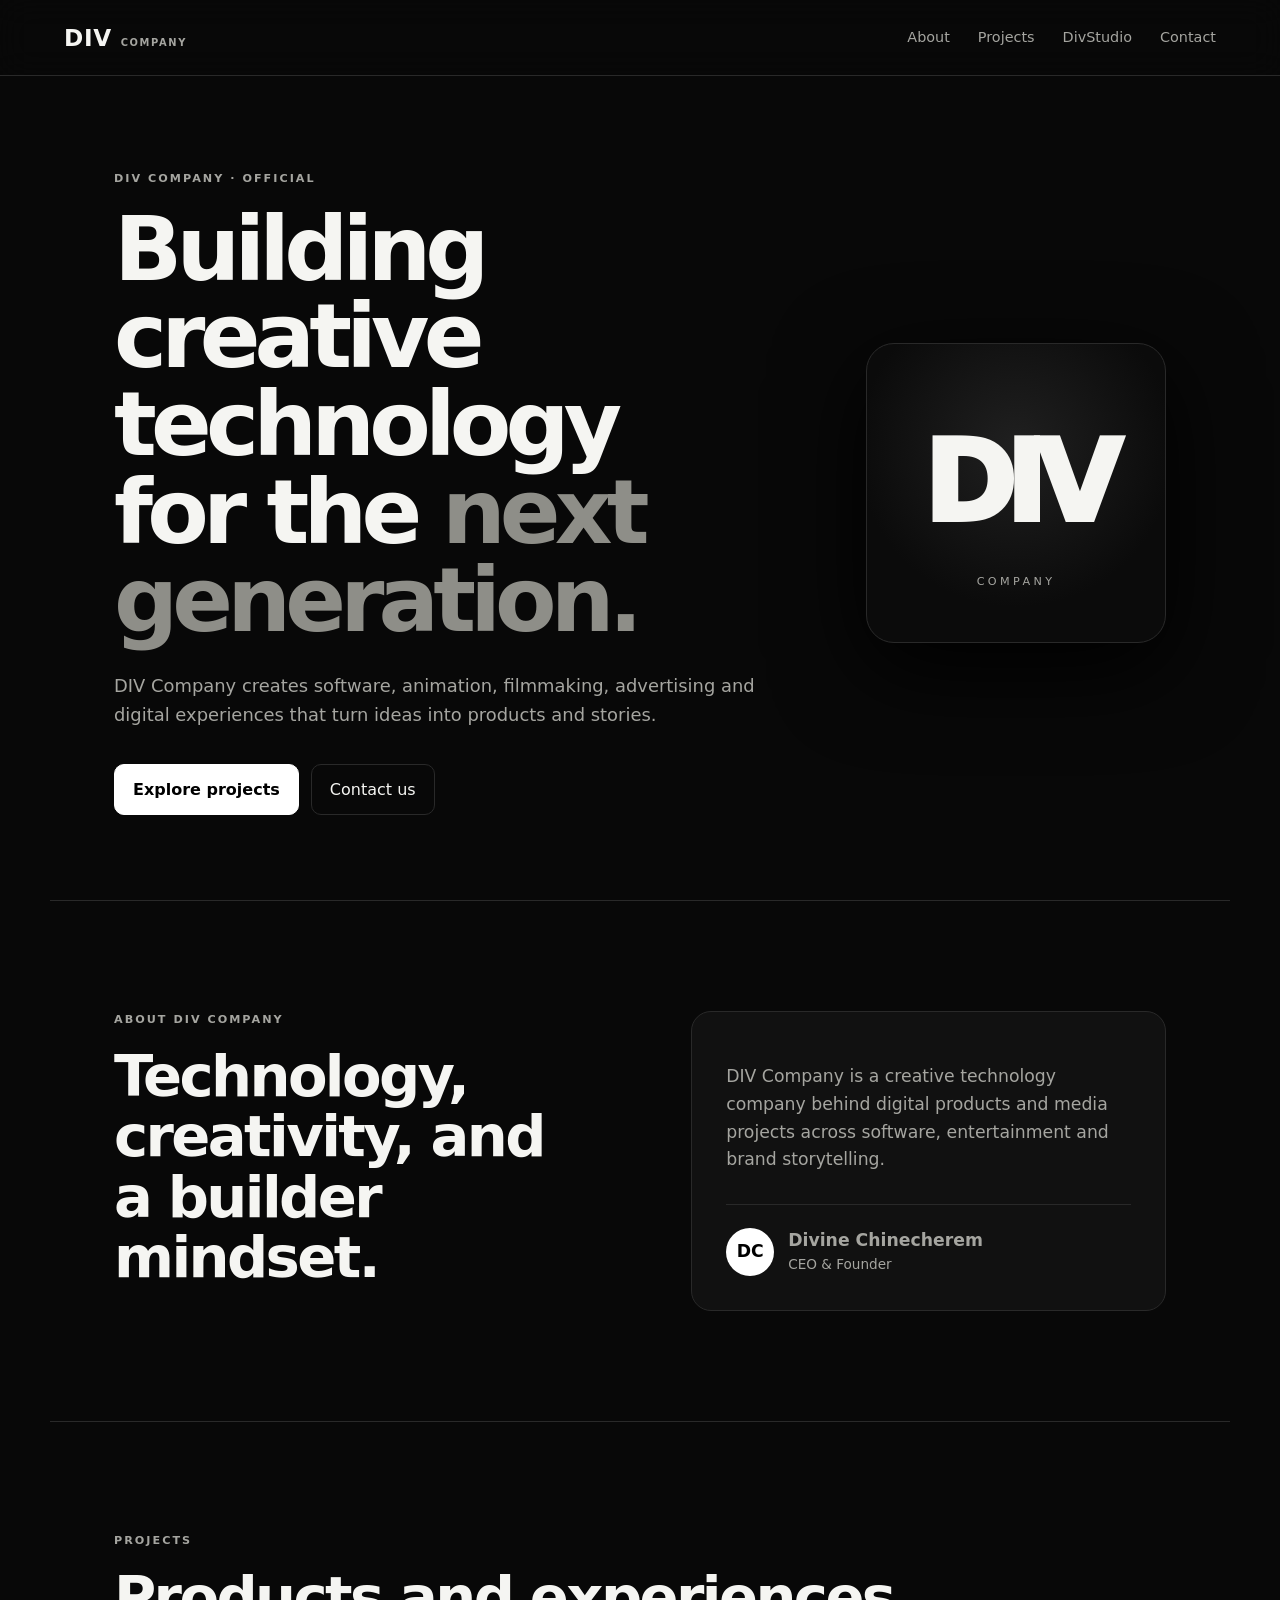
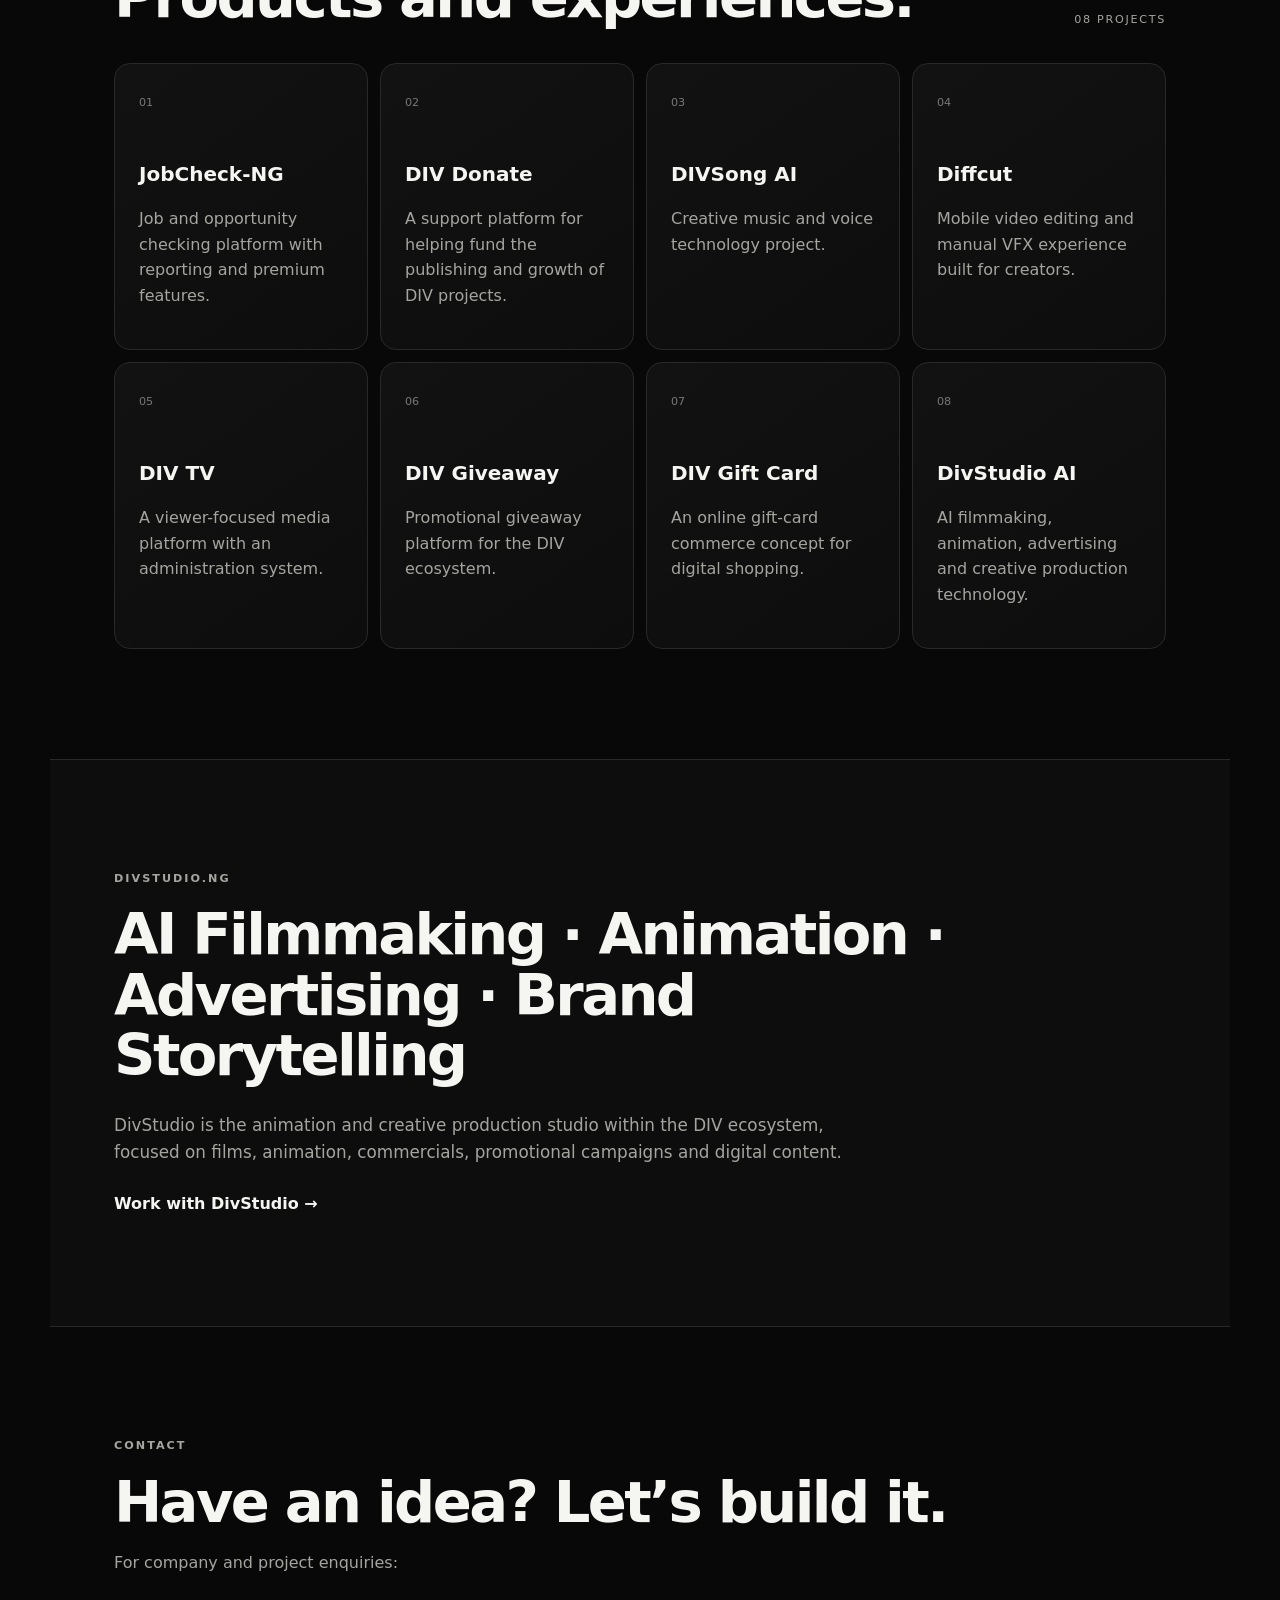
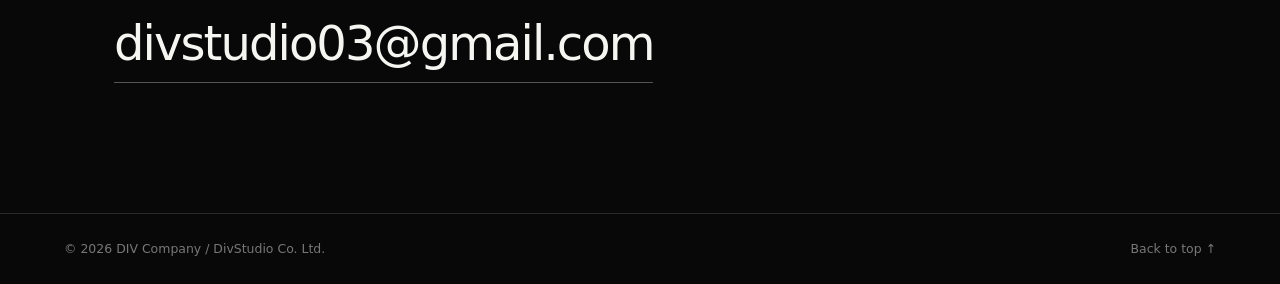
<file: index.html>
<!doctype html>
<html lang="en">
<head>
<meta charset="utf-8">
<meta name="viewport" content="width=device-width, initial-scale=1">
<meta name="description" content="DIV Company — creative technology, software, animation, filmmaking, advertising and digital experiences.">
<meta name="theme-color" content="#0a0a0a">
<title>DIV Company | Official</title>
<link rel="icon" href="favicon.svg" type="image/svg+xml">
<link rel="stylesheet" href="style.css">
</head>
<body>
<a class="skip" href="#main">Skip to content</a>
<header class="site-header">
  <a class="brand" href="#home" aria-label="DIV Company home"><span>DIV</span><small>COMPANY</small></a>
  <button class="menu" aria-expanded="false" aria-controls="nav">Menu</button>
  <nav id="nav" aria-label="Main navigation">
    <a href="#about">About</a><a href="#projects">Projects</a><a href="#studio">DivStudio</a><a href="#contact">Contact</a>
  </nav>
</header>

<main id="main">
<section id="home" class="hero">
  <div class="hero-copy">
    <p class="eyebrow">DIV COMPANY · OFFICIAL</p>
    <h1>Building creative technology for the <em>next generation.</em></h1>
    <p class="lead">DIV Company creates software, animation, filmmaking, advertising and digital experiences that turn ideas into products and stories.</p>
    <div class="actions"><a class="button primary" href="#projects">Explore projects</a><a class="button" href="#contact">Contact us</a></div>
  </div>
  <div class="hero-mark" aria-hidden="true"><div>DIV</div><span>COMPANY</span></div>
</section>

<section id="about" class="section about">
  <div><p class="eyebrow">ABOUT DIV COMPANY</p><h2>Technology, creativity, and a builder mindset.</h2></div>
  <div class="about-card">
    <p>DIV Company is a creative technology company behind digital products and media projects across software, entertainment and brand storytelling.</p>
    <div class="ceo"><div class="avatar">DC</div><div><strong>Divine Chinecherem</strong><span>CEO &amp; Founder</span></div></div>
  </div>
</section>

<section id="projects" class="section">
  <div class="section-head"><div><p class="eyebrow">PROJECTS</p><h2>Products and experiences.</h2></div><span class="count">08 PROJECTS</span></div>
  <div class="grid">
    <article><span>01</span><h3>JobCheck-NG</h3><p>Job and opportunity checking platform with reporting and premium features.</p></article>
    <article><span>02</span><h3>DIV Donate</h3><p>A support platform for helping fund the publishing and growth of DIV projects.</p></article>
    <article><span>03</span><h3>DIVSong AI</h3><p>Creative music and voice technology project.</p></article>
    <article><span>04</span><h3>Diffcut</h3><p>Mobile video editing and manual VFX experience built for creators.</p></article>
    <article><span>05</span><h3>DIV TV</h3><p>A viewer-focused media platform with an administration system.</p></article>
    <article><span>06</span><h3>DIV Giveaway</h3><p>Promotional giveaway platform for the DIV ecosystem.</p></article>
    <article><span>07</span><h3>DIV Gift Card</h3><p>An online gift-card commerce concept for digital shopping.</p></article>
    <article><span>08</span><h3>DivStudio AI</h3><p>AI filmmaking, animation, advertising and creative production technology.</p></article>
  </div>
</section>

<section id="studio" class="section studio">
  <p class="eyebrow">DIVSTUDIO.NG</p>
  <h2>AI Filmmaking · Animation · Advertising · Brand Storytelling</h2>
  <p>DivStudio is the animation and creative production studio within the DIV ecosystem, focused on films, animation, commercials, promotional campaigns and digital content.</p>
  <a class="text-link" href="mailto:divstudio03@gmail.com">Work with DivStudio →</a>
</section>

<section id="contact" class="section contact">
  <p class="eyebrow">CONTACT</p>
  <h2>Have an idea? Let’s build it.</h2>
  <p>For company and project enquiries:</p>
  <a class="email" href="mailto:divstudio03@gmail.com">divstudio03@gmail.com</a>
</section>
</main>

<footer><span>© 2026 DIV Company / DivStudio Co. Ltd.</span><a href="#home">Back to top ↑</a></footer>
<script src="script.js"></script>
</body>
</html>
</file>
<file: style.css>
:root{--bg:#080808;--panel:#111;--text:#f5f5f2;--muted:#a5a5a0;--line:#292929;--accent:#fff;--max:1180px}*{box-sizing:border-box}html{scroll-behavior:smooth}body{margin:0;background:var(--bg);color:var(--text);font-family:Inter,ui-sans-serif,system-ui,-apple-system,BlinkMacSystemFont,"Segoe UI",sans-serif;line-height:1.6}a{color:inherit;text-decoration:none}.skip{position:fixed;left:12px;top:-60px;background:#fff;color:#000;padding:10px 14px;z-index:20}.skip:focus{top:12px}.site-header{height:76px;display:flex;align-items:center;justify-content:space-between;padding:0 5vw;border-bottom:1px solid var(--line);position:sticky;top:0;background:rgba(8,8,8,.88);backdrop-filter:blur(16px);z-index:10}.brand{display:flex;align-items:baseline;gap:9px;font-weight:900;letter-spacing:.04em}.brand span{font-size:1.45rem}.brand small{font-size:.62rem;color:var(--muted);letter-spacing:.16em}nav{display:flex;gap:28px;color:var(--muted);font-size:.9rem}nav a:hover,footer a:hover,.text-link:hover{color:#fff}.menu{display:none;background:none;border:1px solid var(--line);color:#fff;padding:8px 12px;border-radius:8px}.hero{max-width:var(--max);margin:auto;min-height:calc(100vh - 76px);padding:10vh 5vw 9vh;display:grid;grid-template-columns:1.35fr .65fr;gap:8vw;align-items:center}.eyebrow{font-size:.7rem;letter-spacing:.18em;color:var(--muted);font-weight:800;margin:0 0 18px}.hero h1{font-size:clamp(3.1rem,7vw,6.6rem);line-height:.98;letter-spacing:-.065em;margin:0 0 28px;max-width:850px}.hero h1 em{font-style:normal;color:#8e8e88}.lead{font-size:1.12rem;color:var(--muted);max-width:680px}.actions{display:flex;gap:12px;margin-top:34px;flex-wrap:wrap}.button{border:1px solid var(--line);padding:12px 18px;border-radius:10px}.button.primary{background:#fff;color:#000;border-color:#fff;font-weight:800}.hero-mark{width:min(300px,70vw);aspect-ratio:1;justify-self:end;border:1px solid var(--line);border-radius:28px;display:flex;flex-direction:column;align-items:center;justify-content:center;background:radial-gradient(circle at 50% 35%,#202020,#0b0b0b 65%);box-shadow:0 25px 90px #000}.hero-mark div{font-size:clamp(4rem,9vw,7rem);font-weight:950;letter-spacing:-.1em}.hero-mark span{font-size:.7rem;letter-spacing:.3em;color:var(--muted)}.section{max-width:var(--max);margin:auto;padding:110px 5vw;border-top:1px solid var(--line)}.section h2{font-size:clamp(2.1rem,4.5vw,4rem);line-height:1.05;letter-spacing:-.045em;margin:0}.about{display:grid;grid-template-columns:1fr 1fr;gap:8vw}.about-card{border:1px solid var(--line);background:var(--panel);padding:34px;border-radius:20px;color:var(--muted);font-size:1.08rem}.ceo{display:flex;align-items:center;gap:14px;border-top:1px solid var(--line);padding-top:22px;margin-top:30px}.avatar{width:48px;height:48px;border-radius:50%;display:grid;place-items:center;background:#fff;color:#000;font-weight:900}.ceo strong,.ceo span{display:block}.ceo span{font-size:.85rem;color:var(--muted)}.section-head{display:flex;justify-content:space-between;align-items:end;margin-bottom:34px}.count{font-size:.7rem;letter-spacing:.15em;color:var(--muted)}.grid{display:grid;grid-template-columns:repeat(4,1fr);gap:12px}.grid article{min-height:230px;border:1px solid var(--line);padding:24px;border-radius:16px;background:linear-gradient(145deg,#121212,#0d0d0d);transition:transform .2s,border-color .2s}.grid article:hover{transform:translateY(-4px);border-color:#555}.grid article span{font-size:.7rem;color:#777}.grid h3{font-size:1.25rem;margin:45px 0 8px}.grid p,.studio p,.contact p{color:var(--muted)}.studio{background:#0d0d0d}.studio h2{max-width:850px}.studio>p:not(.eyebrow){max-width:760px;font-size:1.05rem;margin:25px 0}.text-link{font-weight:800}.contact{padding-bottom:130px}.email{display:inline-block;margin-top:14px;font-size:clamp(1.5rem,4vw,3rem);letter-spacing:-.04em;border-bottom:1px solid #555}footer{border-top:1px solid var(--line);padding:25px 5vw;display:flex;justify-content:space-between;color:#777;font-size:.78rem}.menu:focus-visible,a:focus-visible{outline:2px solid #fff;outline-offset:4px}@media(max-width:850px){.hero{grid-template-columns:1fr;padding-top:70px}.hero-mark{justify-self:start;width:210px}.about{grid-template-columns:1fr}.grid{grid-template-columns:repeat(2,1fr)}}@media(max-width:600px){nav{display:none;position:absolute;top:76px;left:0;right:0;background:#080808;border-bottom:1px solid var(--line);padding:18px 5vw;flex-direction:column;gap:16px}nav.open{display:flex}.menu{display:block}.hero h1{font-size:3.2rem}.grid{grid-template-columns:1fr}.section{padding-top:80px;padding-bottom:80px}.section-head{align-items:start;gap:20px;flex-direction:column}footer{gap:15px;flex-direction:column}}@media(prefers-reduced-motion:reduce){html{scroll-behavior:auto}.grid article{transition:none}}
</file>
